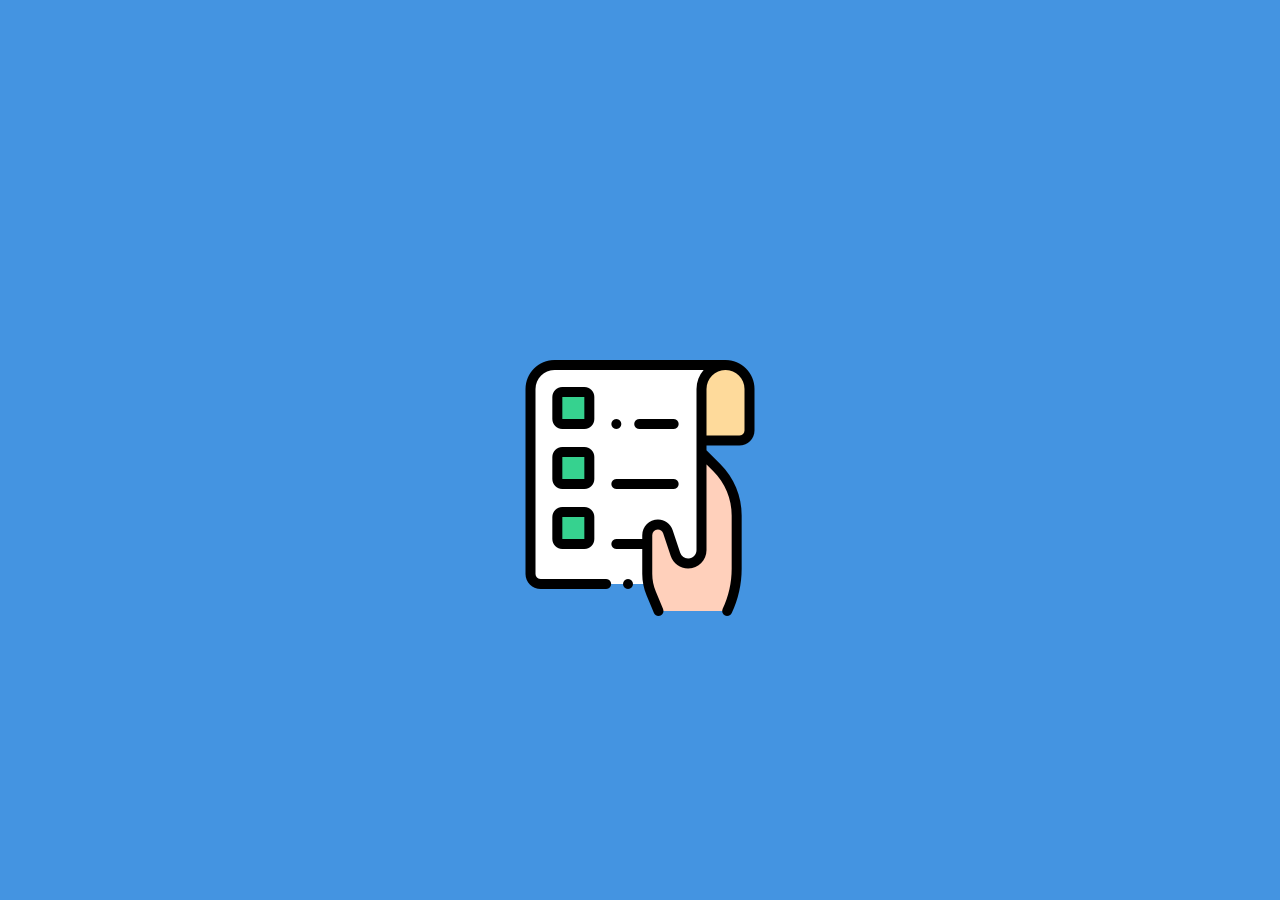
<file: source/index.html>
<!DOCTYPE html>
<html>
<head>
	<meta charset="utf-8">
	<meta name="viewport" content="width=device-width, initial-scale=1">
	<title></title>
	<link rel="stylesheet" type="text/css" href="index.css">
</head>
<body>

<img src="images/to-do-list.png">
<script type="text/javascript">
	setTimeout(m, 2500);
	function m() {
		window.location.href="main.html";
	}
</script>
</body>
</html>
</file>
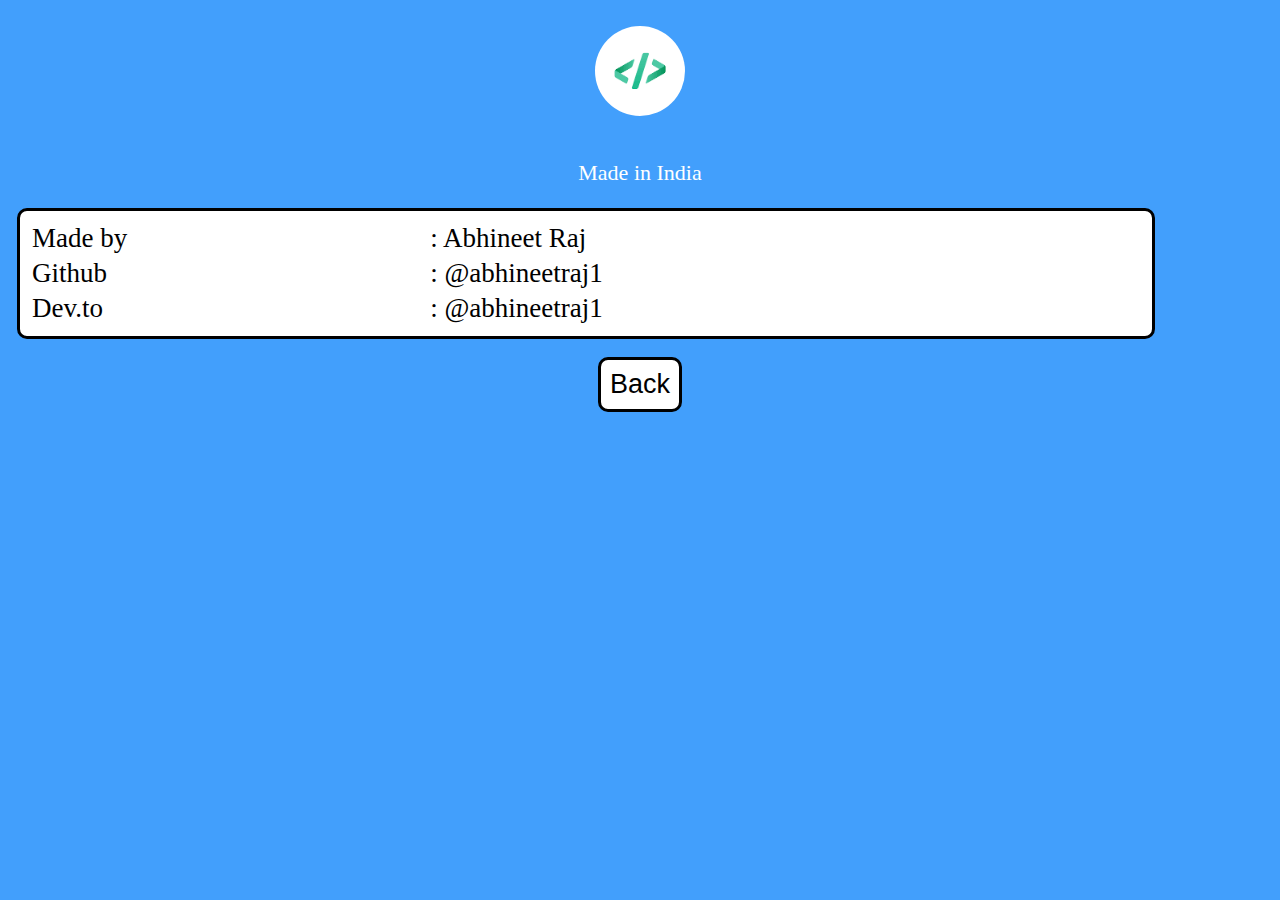
<file: source/info.html>
<!DOCTYPE html>
<html>
<head>
	<meta charset="utf-8">
	<meta name="viewport" content="width=device-width, initial-scale=1">
	<link rel="stylesheet" type="text/css" href="info.css">
	<title></title>
</head>
<body>

<img src="images/code.png" id="im">

<p>Made in India</p>
<table class="div-info">
	<tr>
		<td>Made by</td>
		<td>: Abhineet Raj</td>
	</tr>
	<tr>
		<td>Github</td>
		<td>: @abhineetraj1</td>
	</tr>
	<tr>
		<td>Dev.to</td>
		<td>: @abhineetraj1</td>
	</tr>
</table>
<a href="main.html"><button id="bk">Back</button></a>
</body>
</html>
</file>
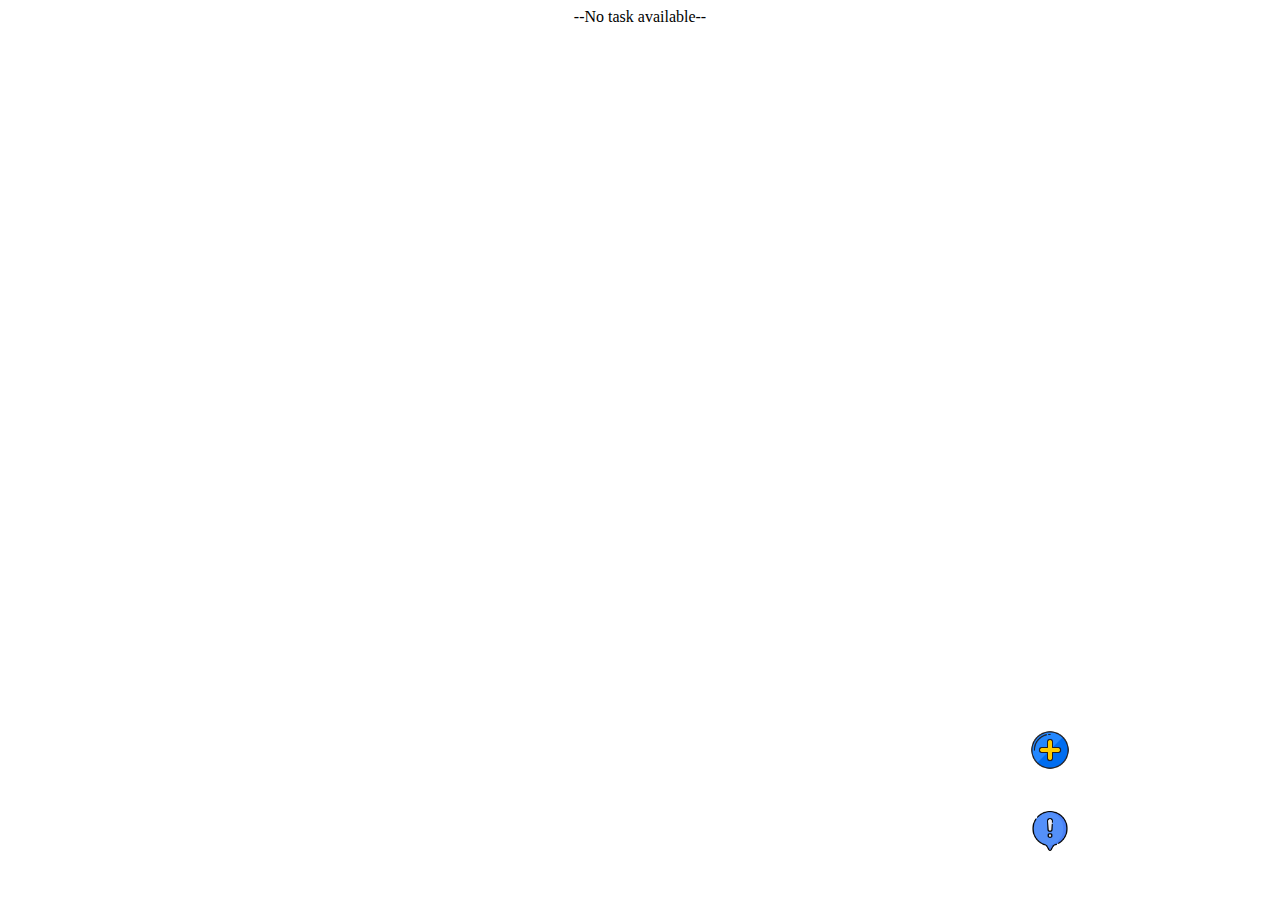
<file: source/main.html>
<!DOCTYPE html>
<html>
<head>
	<meta charset="utf-8">
	<meta name="viewport" content="width=device-width, initial-scale=1">
	<title></title>
	<link rel="stylesheet" type="text/css" href="style.css">
</head>
<body>

<div id="note">
	
</div>

<button id="add" onclick="add()">
	<img id="add-img" src="images/add.png">
</button>

<button id="add-i">
	<a href="info.html">
		<img id="add-img-i" src="images/information.png">
	</a>
</button>

<script type="text/javascript" src="script.js"></script>
</body>
</html>
</file>
<file: source/index.css>
img{
	position: fixed;
	top: 40vh;
	left: 40%;
	width: 20%;
}
body{
	text-align: center;
	background: #4494e1;
	padding: 0vh;
	margin: 0vh;
}
</file>
<file: source/info.css>
p{
	font-size: 22px;
	color: white;
}
body{
	background: #429FFC;
	text-align: center;
}

#im{
	height: 10vh;
	padding: 1vh;
	margin: 1vh;
	border-radius: 200px;
}

.div-info{
	background: white;
	border: solid;
	border-radius: 10px;
	height: 9vh;
	font-size: 3vh;
	padding: 1vh;
	margin: 1vh;
	width: 90%;
}
tr{
	text-align: left;
	width: 40%;
}
#bk{
	padding: 1vh;
	margin: 1vh;
	background: white;
	font-size: 3vh;
	border-radius: 10px;
	border: solid;
}
</file>
<file: source/style.css>
#add{
	position: fixed;
	top: 80vh;
	left: 80%;
	height: 7vh;
	background: transparent;
	border-width: 0px;
}
#add-img{
	height: 40px;
}
#add-i{
	position: fixed;
	top: 89vh;
	left: 80%;
	height: 7vh;
	background: transparent;
	border-width: 0px;
}
#add-img-i{
	height: 40px;
}

#task-add{
	position: fixed;
	top: 23vh;
	text-align: center;
	height: 50vh;
	width: 93%;
	border-radius: 20px;
	border: solid;
	background: #429FFC;
}
.task-inp{
	font-size: 19px;
	height: 29px;
	width: 85%;
	background: white;
	color: black;
	border: solid;
	border-radius: 9px;
}
.task-p{
	color: white;
	font-size: 24px;
}
.task-btn{
	background: white;
	border-radius: 9px;
	color: black;
	padding: 2px;
	margin: 2px;
	border: solid;
	font-size: 22px;
}
#alert{
	position: fixed;
	top: 25vh;
	width: 95%;
	border: solid;
	text-align: center;
	background: #D1D8DE;
	height: 200px;
	border-radius: 10px;
}
#alert-txt{
	font-size: 22px;
	padding: 2px;
	margin: 2px;
}
#alert-btn{
	font-size: 23px;
	margin: 2px;
	width: 30%;
	padding: 2px;
	background: white;
	border: solid;
	border-radius: 10px;
}
.note-div{
	width: 95%;
	height: 120px;
	text-align: center;
	border: solid;
	border-radius: 10px;
	float: left;
	margin: 2px;
}
.note-date{
	width: 100%;
	background: #4494e1;
	font-size: 20px;
	height: 30px;
	text-align: center;
	border-radius: 8px 8px 0px 0px;
	border: solid;
	border-width: 0px;
}
.note-img{
	height: 23px;
	float: right;
}
.note-txt{
	resize: none;
	width: 97%;
	height: 73px;
	border-width: 0px;
	font-size: 3vh;
}
body{
}
</file>
